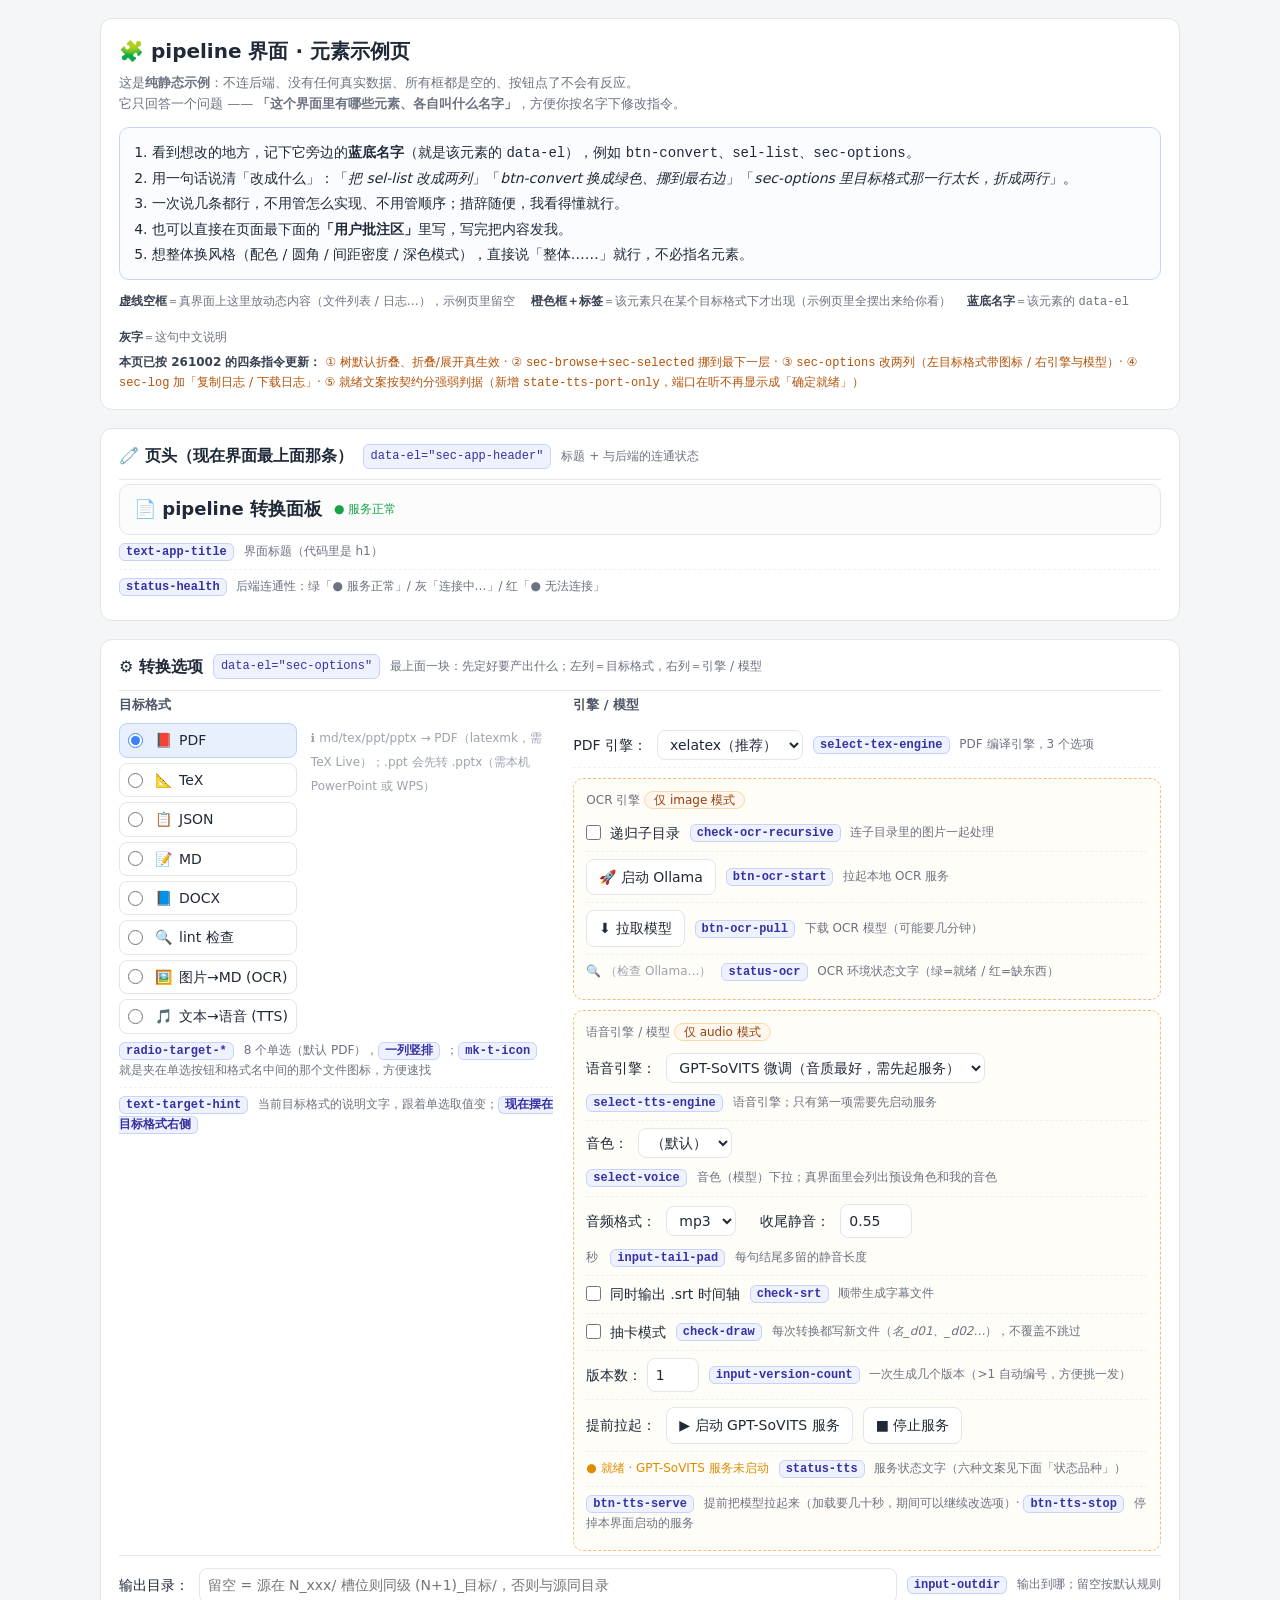
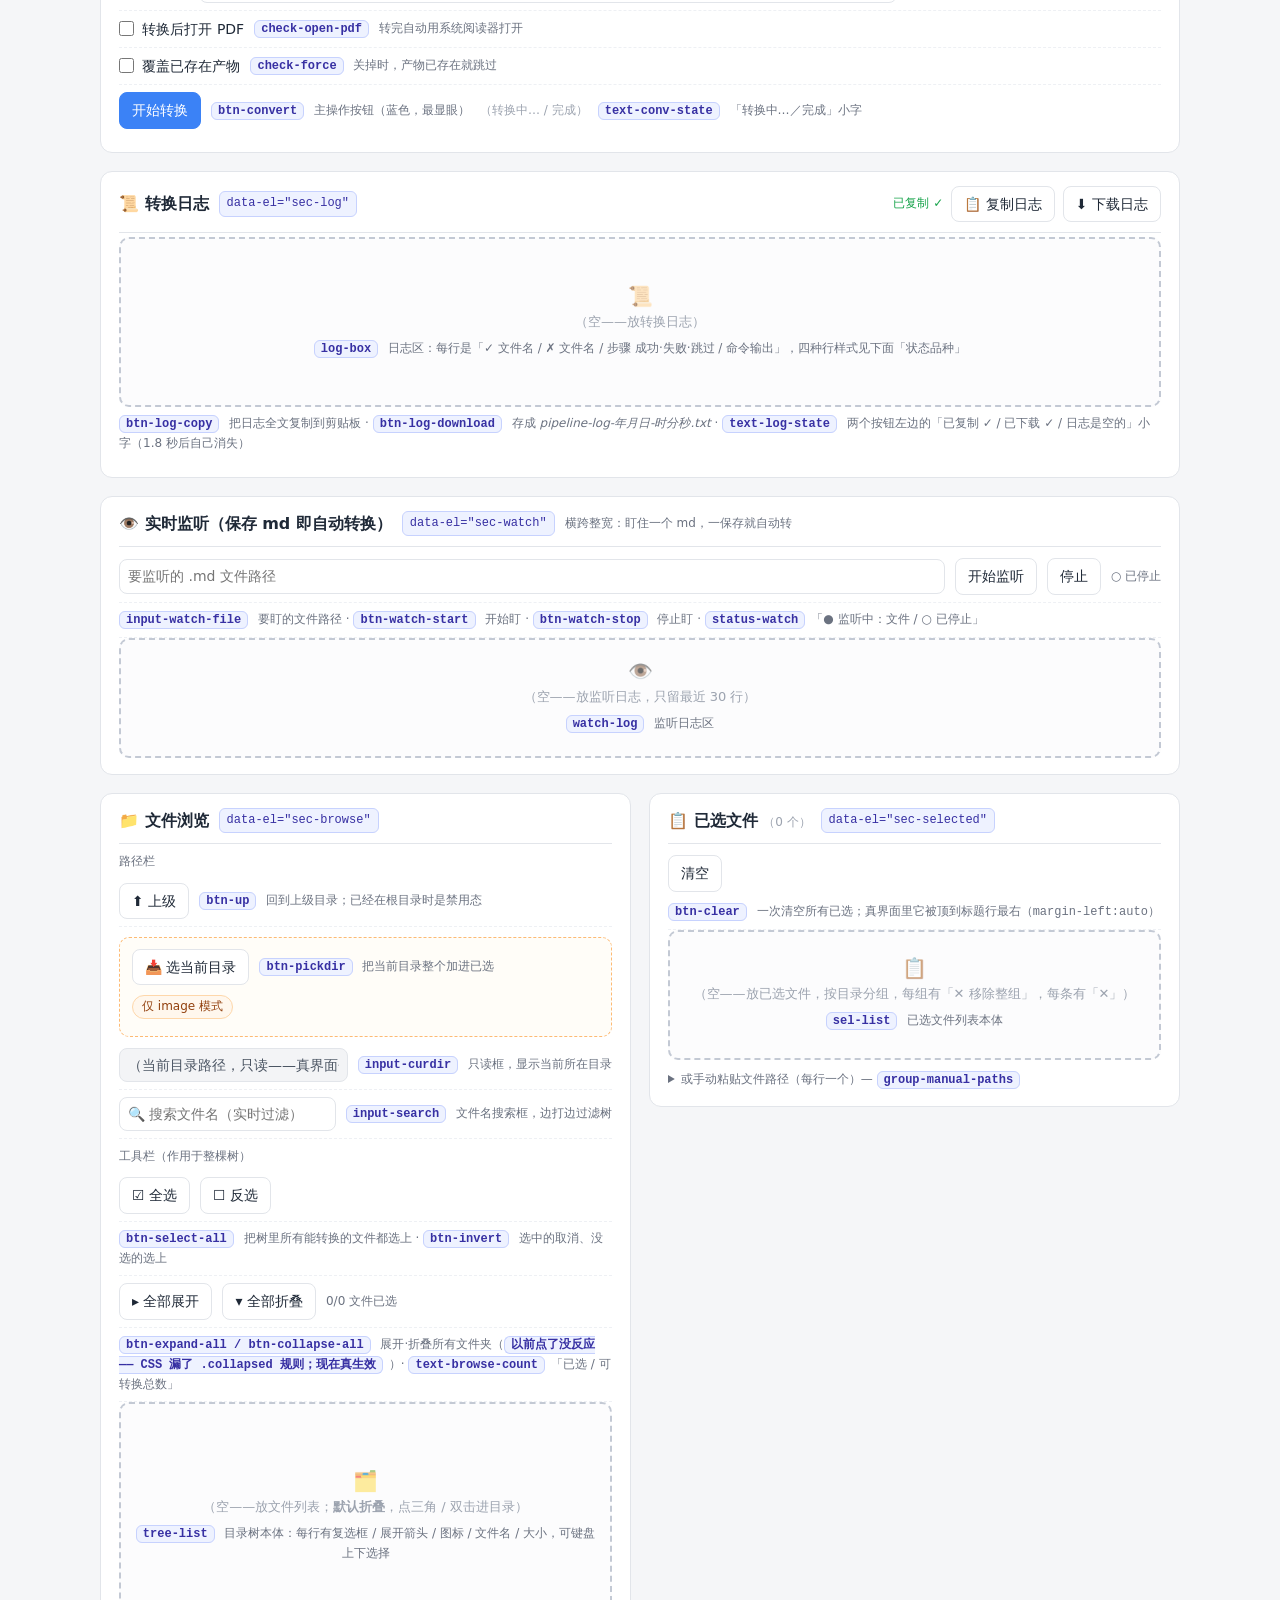
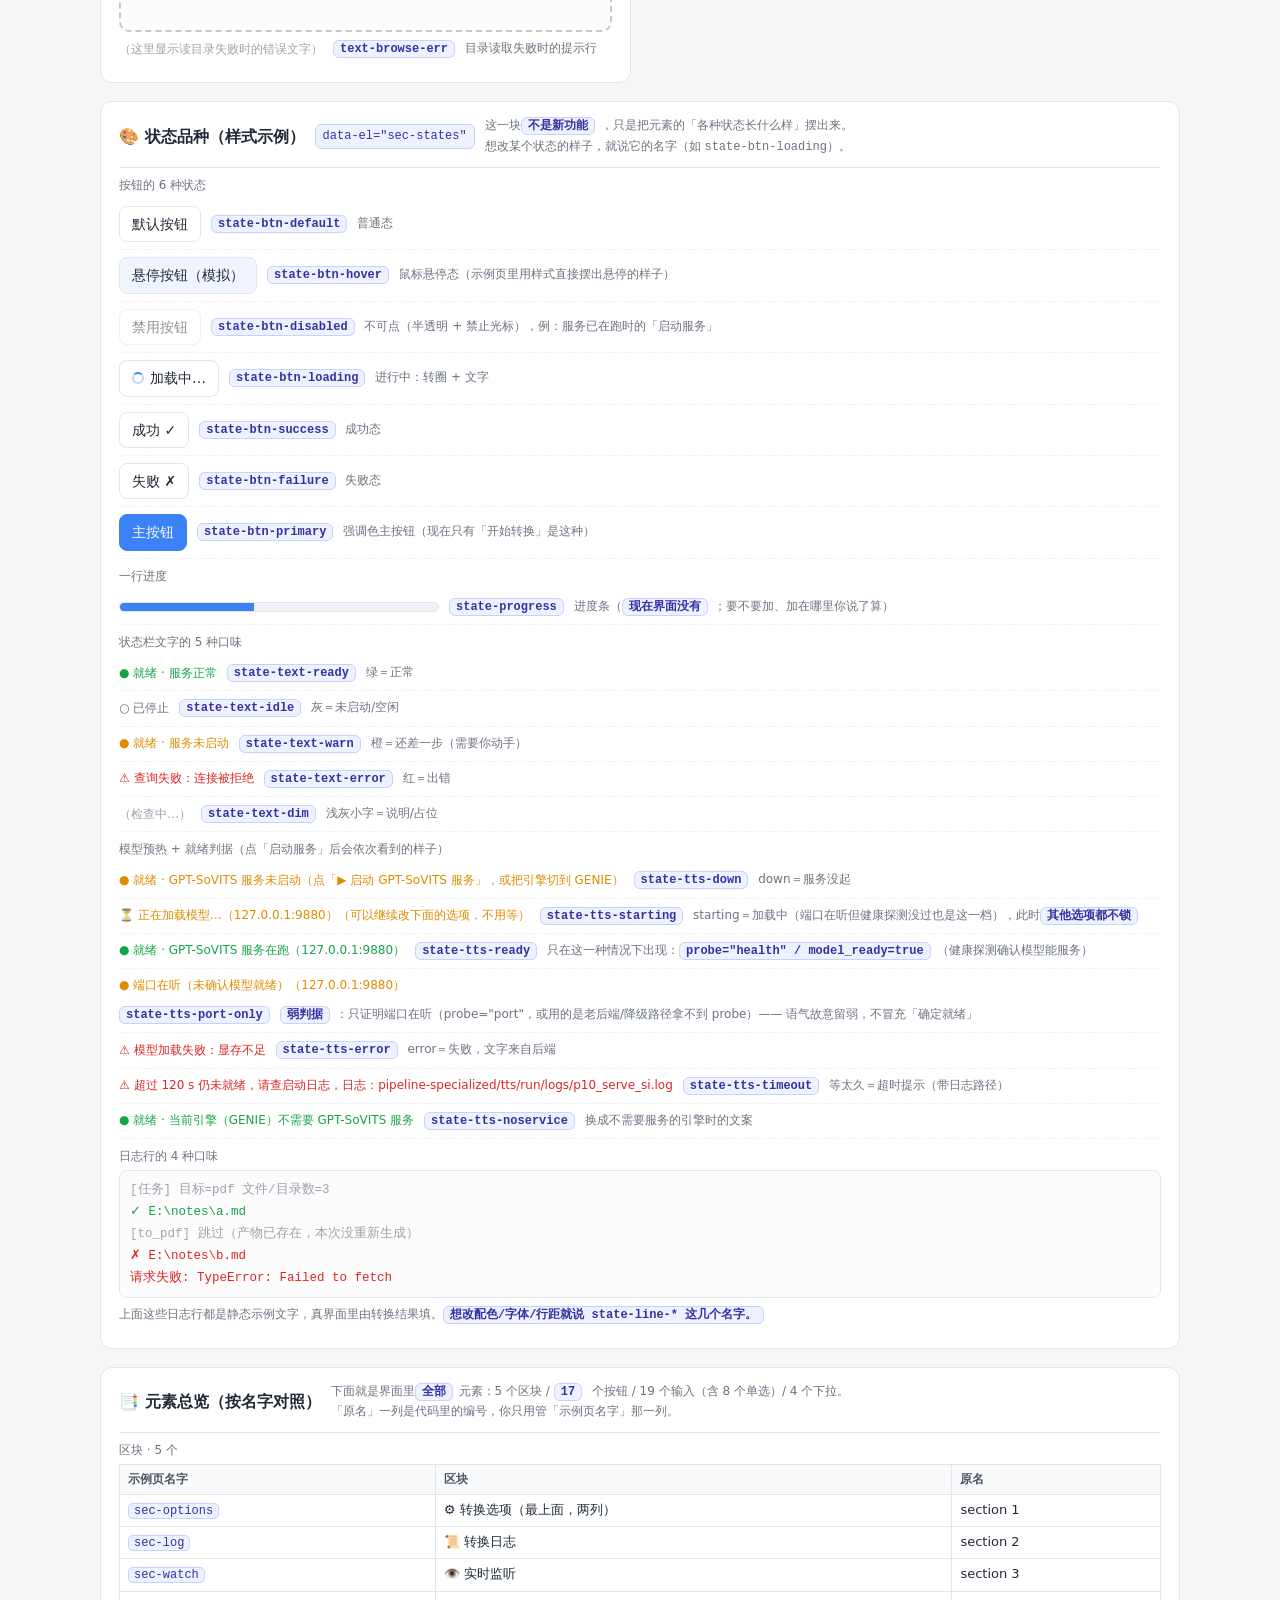
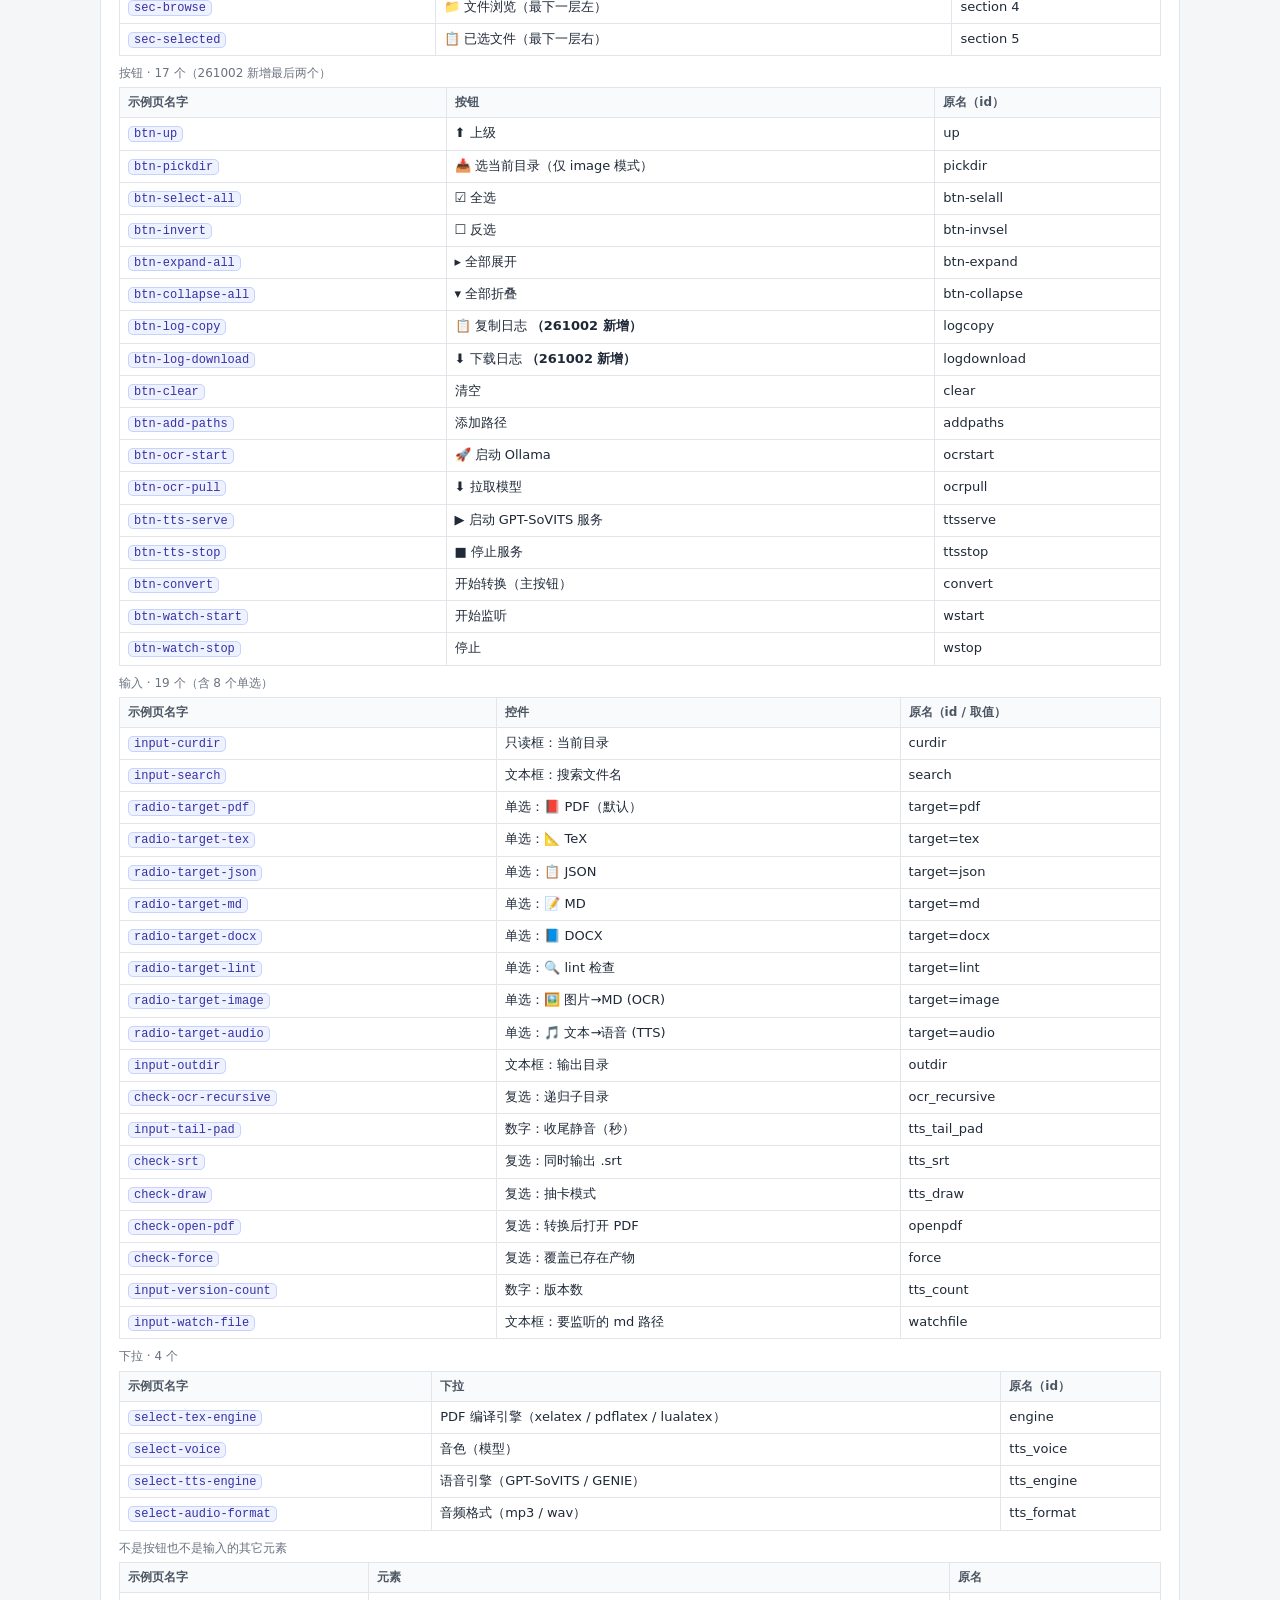
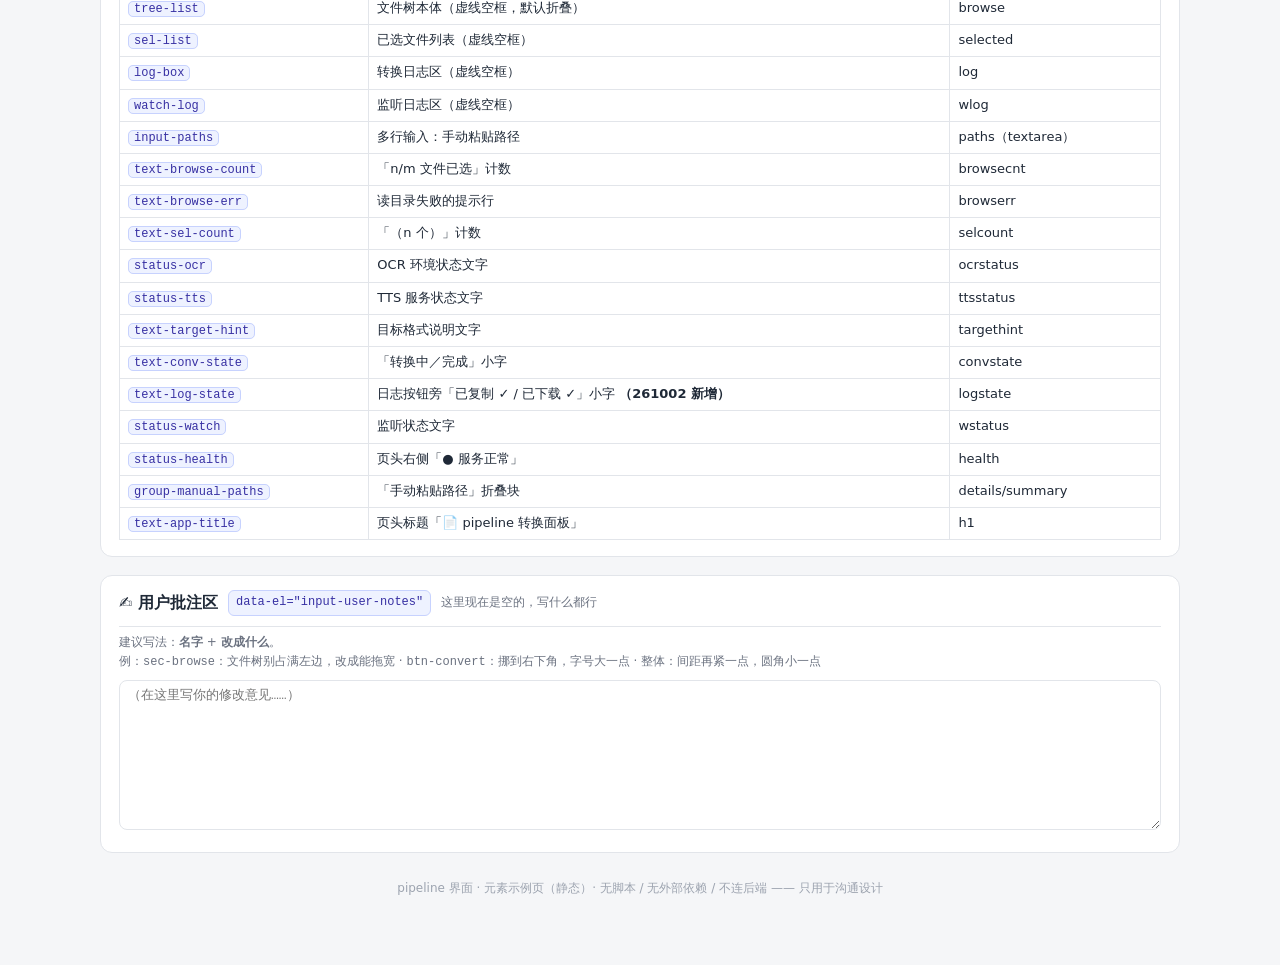
<file: docs/mockup.html>
<!DOCTYPE html>
<html lang="zh">
<head>
<meta charset="utf-8">
<meta name="viewport" content="width=device-width, initial-scale=1">
<title>pipeline 界面 · 元素示例页（静态 · 无功能）</title>
<!-- 纯静态：零脚本、零 CDN、零网络请求，双击本文件即可在浏览器打开 -->
<link rel="stylesheet" href="./mockup.css">
</head>
<body>
<div class="mk-page">

  <!-- ═══════════ 页头：怎么给我下指令 ═══════════ -->
  <header class="mk-top" data-el="sec-howto" data-section="howto" data-demo-section="howto">
    <h1>🧩 pipeline 界面 · 元素示例页</h1>
    <p class="mk-sub">
      这是<b>纯静态示例</b>：不连后端、没有任何真实数据、所有框都是空的、按钮点了不会有反应。<br>
      它只回答一个问题 —— <b>「这个界面里有哪些元素、各自叫什么名字」</b>，方便你按名字下修改指令。
    </p>
    <ol class="mk-howto">
      <li>看到想改的地方，记下它旁边的<b>蓝底名字</b>（就是该元素的 <code>data-el</code>），例如 <code>btn-convert</code>、<code>sel-list</code>、<code>sec-options</code>。</li>
      <li>用一句话说清「改成什么」：「<i>把 sel-list 改成两列</i>」「<i>btn-convert 换成绿色、挪到最右边</i>」「<i>sec-options 里目标格式那一行太长，折成两行</i>」。</li>
      <li>一次说几条都行，不用管怎么实现、不用管顺序；措辞随便，我看得懂就行。</li>
      <li>也可以直接在页面最下面的<b>「用户批注区」</b>里写，写完把内容发我。</li>
      <li>想整体换风格（配色 / 圆角 / 间距密度 / 深色模式），直接说「整体……」就行，不必指名元素。</li>
    </ol>
    <div class="mk-legend">
      <span><b>虚线空框</b>＝真界面上这里放动态内容（文件列表 / 日志…），示例页里留空</span>
      <span><b>橙色框＋标签</b>＝该元素只在某个目标格式下才出现（示例页里全摆出来给你看）</span>
      <span><b>蓝底名字</b>＝该元素的 <code>data-el</code></span>
      <span><b>灰字</b>＝这句中文说明</span>
    </div>
    <div class="mk-legend" style="margin-top:6px">
      <span style="color:#b45309"><b>本页已按 261002 的四条指令更新：</b>
        ① 树默认折叠、折叠/展开真生效 ·
        ② <code>sec-browse</code>+<code>sec-selected</code> 挪到最下一层 ·
        ③ <code>sec-options</code> 改两列（左目标格式带图标 / 右引擎与模型）·
        ④ <code>sec-log</code> 加「复制日志 / 下载日志」·
        ⑤ 就绪文案按契约分强弱判据（新增 <code>state-tts-port-only</code>，端口在听不再显示成「确定就绪」）</span>
    </div>
  </header>

  <!-- ═══════════ 0 页头（生产界面顶部那条） ═══════════ -->
  <section class="mk-card" data-el="sec-app-header" data-section="app-header" data-demo-section="app-header">
    <div class="mk-cardhead">
      <h2>🧷 页头（现在界面最上面那条）</h2>
      <span class="mk-tag">data-el="sec-app-header"</span>
      <span class="mk-anno">标题 + 与后端的连通状态</span>
    </div>
    <div class="mk-prodhead">
      <span class="mk-prodtitle" data-el="text-app-title" data-prod="title">📄 pipeline 转换面板</span>
      <span class="status st-ready" data-el="status-health" data-prod="health">● 服务正常</span>
    </div>
    <div class="mk-row">
      <span class="mk-anno"><b>text-app-title</b> 界面标题（代码里是 h1）</span>
    </div>
    <div class="mk-row">
      <span class="mk-anno"><b>status-health</b> 后端连通性：绿「● 服务正常」/ 灰「连接中…」/ 红「● 无法连接」</span>
    </div>
  </section>

  <!-- ═══════════ 1 / 5 转换选项（两列，放最上面） ═══════════ -->
  <section class="mk-card" data-el="sec-options" data-section="options" data-prod-section="options">
    <div class="mk-cardhead">
      <h2>⚙️ 转换选项</h2>
      <span class="mk-tag">data-el="sec-options"</span>
      <span class="mk-anno">最上面一块：先定好要产出什么；左列＝目标格式，右列＝引擎 / 模型</span>
    </div>

    <div class="mk-opt-cols">
      <!-- 左列：目标格式 -->
      <div class="mk-opt-col">
        <h3 class="mk-col-title">目标格式</h3>
        <!-- 8 个选项一列竖排，说明文字摆在它右侧 -->
        <div class="mk-target-wrap">
          <div class="mk-target-list">
            <label><input type="radio" name="mk-target" data-el="radio-target-pdf" data-prod="target=pdf" checked> <span class="mk-t-icon">📕</span>PDF</label>
            <label><input type="radio" name="mk-target" data-el="radio-target-tex" data-prod="target=tex"> <span class="mk-t-icon">📐</span>TeX</label>
            <label><input type="radio" name="mk-target" data-el="radio-target-json" data-prod="target=json"> <span class="mk-t-icon">📋</span>JSON</label>
            <label><input type="radio" name="mk-target" data-el="radio-target-md" data-prod="target=md"> <span class="mk-t-icon">📝</span>MD</label>
            <label><input type="radio" name="mk-target" data-el="radio-target-docx" data-prod="target=docx"> <span class="mk-t-icon">📘</span>DOCX</label>
            <label><input type="radio" name="mk-target" data-el="radio-target-lint" data-prod="target=lint"> <span class="mk-t-icon">🔍</span>lint 检查</label>
            <label><input type="radio" name="mk-target" data-el="radio-target-image" data-prod="target=image"> <span class="mk-t-icon">🖼️</span>图片→MD (OCR)</label>
            <label><input type="radio" name="mk-target" data-el="radio-target-audio" data-prod="target=audio"> <span class="mk-t-icon">🎵</span>文本→语音 (TTS)</label>
          </div>
          <div class="mk-target-hint">
            <span class="status st-dim" data-el="text-target-hint" data-prod="targethint">ℹ md/tex/ppt/pptx → PDF（latexmk，需 TeX Live）；.ppt 会先转 .pptx（需本机 PowerPoint 或 WPS）</span>
          </div>
        </div>
        <div class="mk-row">
          <span class="mk-anno"><b>radio-target-*</b> 8 个单选（默认 PDF），<b>一列竖排</b>；<b>mk-t-icon</b> 就是夹在单选按钮和格式名中间的那个文件图标，方便速找</span>
        </div>
        <div class="mk-row">
          <span class="mk-anno"><b>text-target-hint</b> 当前目标格式的说明文字，跟着单选取值变；<b>现在摆在目标格式右侧</b></span>
        </div>
      </div>

      <!-- 右列：引擎 / 模型 -->
      <div class="mk-opt-col">
        <h3 class="mk-col-title">引擎 / 模型</h3>
        <div class="mk-row">
          <label for="mk-engine">PDF 引擎：</label>
          <select id="mk-engine" data-el="select-tex-engine" data-prod="engine">
            <option>xelatex（推荐）</option>
            <option>pdflatex</option>
            <option>lualatex</option>
          </select>
          <span class="mk-anno"><b>select-tex-engine</b> PDF 编译引擎，3 个选项</span>
        </div>

        <div class="mk-condbox">
          <p class="mk-cardsub" style="margin-top:8px">OCR 引擎 <span class="mk-cond">仅 image 模式</span></p>
          <div class="mk-row">
            <label><input type="checkbox" data-el="check-ocr-recursive" data-prod="ocr_recursive"> 递归子目录</label>
            <span class="mk-anno"><b>check-ocr-recursive</b> 连子目录里的图片一起处理</span>
          </div>
          <div class="mk-row">
            <button data-el="btn-ocr-start" data-prod="ocrstart">🚀 启动 Ollama</button>
            <span class="mk-anno"><b>btn-ocr-start</b> 拉起本地 OCR 服务</span>
          </div>
          <div class="mk-row">
            <button data-el="btn-ocr-pull" data-prod="ocrpull">⬇ 拉取模型</button>
            <span class="mk-anno"><b>btn-ocr-pull</b> 下载 OCR 模型（可能要几分钟）</span>
          </div>
          <div class="mk-row">
            <span class="status st-dim" data-el="status-ocr" data-prod="ocrstatus">🔍 （检查 Ollama…）</span>
            <span class="mk-anno"><b>status-ocr</b> OCR 环境状态文字（绿=就绪 / 红=缺东西）</span>
          </div>
        </div>

        <div class="mk-condbox">
          <p class="mk-cardsub" style="margin-top:8px">语音引擎 / 模型 <span class="mk-cond">仅 audio 模式</span></p>
          <div class="mk-row">
            <label for="mk-tts-engine">语音引擎：</label>
            <select id="mk-tts-engine" data-el="select-tts-engine" data-prod="tts_engine">
              <option>GPT-SoVITS 微调（音质最好，需先起服务）</option>
              <option>GENIE（纯 CPU，零显存，无需服务）</option>
            </select>
            <span class="mk-anno"><b>select-tts-engine</b> 语音引擎；只有第一项需要先启动服务</span>
          </div>
          <div class="mk-row">
            <label for="mk-tts-voice">音色：</label>
            <select id="mk-tts-voice" data-el="select-voice" data-prod="tts_voice">
              <option>（默认）</option>
            </select>
            <span class="mk-anno"><b>select-voice</b> 音色（模型）下拉；真界面里会列出预设角色和我的音色</span>
          </div>
          <div class="mk-row">
            <label for="mk-tts-format">音频格式：</label>
            <select id="mk-tts-format" data-el="select-audio-format" data-prod="tts_format">
              <option>mp3</option>
              <option>wav</option>
            </select>
            <label for="mk-tail-pad">　收尾静音：</label>
            <input type="number" id="mk-tail-pad" data-el="input-tail-pad" data-prod="tts_tail_pad" step="0.05" min="0" value="0.55" style="width:72px">
            <span class="mk-anno">秒　<b>input-tail-pad</b> 每句结尾多留的静音长度</span>
          </div>
          <div class="mk-row">
            <label><input type="checkbox" data-el="check-srt" data-prod="tts_srt"> 同时输出 .srt 时间轴</label>
            <span class="mk-anno"><b>check-srt</b> 顺带生成字幕文件</span>
          </div>
          <div class="mk-row">
            <label><input type="checkbox" data-el="check-draw" data-prod="tts_draw"> 抽卡模式</label>
            <span class="mk-anno"><b>check-draw</b> 每次转换都写新文件（<i>名_d01、_d02…</i>），不覆盖不跳过</span>
          </div>
          <div class="mk-row">
            <label for="mk-tts-count">版本数： <input type="number" id="mk-tts-count" data-el="input-version-count" data-prod="tts_count" min="1" max="9" value="1" style="width:52px"></label>
            <span class="mk-anno"><b>input-version-count</b> 一次生成几个版本（&gt;1 自动编号，方便挑一发）</span>
          </div>
          <div class="mk-row">
            提前拉起：<button data-el="btn-tts-serve" data-prod="ttsserve">▶ 启动 GPT-SoVITS 服务</button>
            <button data-el="btn-tts-stop" data-prod="ttsstop">■ 停止服务</button>
          </div>
          <div class="mk-row">
            <span class="status st-down" data-el="status-tts" data-prod="ttsstatus">● 就绪 · GPT-SoVITS 服务未启动</span>
            <span class="mk-anno"><b>status-tts</b> 服务状态文字（六种文案见下面「状态品种」）</span>
          </div>
          <div class="mk-row">
            <span class="mk-anno"><b>btn-tts-serve</b> 提前把模型拉起来（加载要几十秒，期间可以继续改选项）· <b>btn-tts-stop</b> 停掉本界面启动的服务</span>
          </div>
        </div>
      </div>
    </div>

    <div class="mk-row" style="border-top:1px solid var(--line);padding-top:12px">
      <label for="mk-outdir">输出目录：</label>
      <input type="text" id="mk-outdir" data-el="input-outdir" data-prod="outdir" placeholder="留空 = 源在 N_xxx/ 槽位则同级 (N+1)_目标/，否则与源同目录" style="flex:1 1 320px;min-width:220px">
      <span class="mk-anno"><b>input-outdir</b> 输出到哪；留空按默认规则</span>
    </div>
    <div class="mk-row">
      <label><input type="checkbox" data-el="check-open-pdf" data-prod="openpdf"> 转换后打开 PDF</label>
      <span class="mk-anno"><b>check-open-pdf</b> 转完自动用系统阅读器打开</span>
    </div>
    <div class="mk-row">
      <label><input type="checkbox" data-el="check-force" data-prod="force"> 覆盖已存在产物</label>
      <span class="mk-anno"><b>check-force</b> 关掉时，产物已存在就跳过</span>
    </div>
    <div class="mk-row">
      <button class="primary" data-el="btn-convert" data-prod="convert">开始转换</button>
      <span class="mk-anno"><b>btn-convert</b> 主操作按钮（蓝色，最显眼）</span>
      <span class="status st-dim" data-el="text-conv-state" data-prod="convstate">（转换中… / 完成）</span>
      <span class="mk-anno"><b>text-conv-state</b> 「转换中…／完成」小字</span>
    </div>
  </section>

  <!-- ═══════════ 2 / 5 转换日志（可复制 / 可下载） ═══════════ -->
  <section class="mk-card" data-el="sec-log" data-section="log" data-prod-section="log">
    <div class="mk-cardhead">
      <h2>📜 转换日志</h2>
      <span class="mk-tag">data-el="sec-log"</span>
      <span class="mk-h2-tools">
        <span class="status st-ready" data-el="text-log-state" data-prod="logstate">已复制 ✓</span>
        <button data-el="btn-log-copy" data-prod="logcopy">📋 复制日志</button>
        <button data-el="btn-log-download" data-prod="logdownload">⬇ 下载日志</button>
      </span>
    </div>
    <div class="mk-ph mk-ph-log" data-el="log-box" data-prod="log">
      <span class="mk-ph-ico">📜</span>
      <span>（空——放转换日志）</span>
      <span class="mk-anno"><b>log-box</b> 日志区：每行是「✓ 文件名 / ✗ 文件名 / 步骤 成功·失败·跳过 / 命令输出」，四种行样式见下面「状态品种」</span>
    </div>
    <div class="mk-row">
      <span class="mk-anno"><b>btn-log-copy</b> 把日志全文复制到剪贴板 · <b>btn-log-download</b> 存成 <i>pipeline-log-年月日-时分秒.txt</i> · <b>text-log-state</b> 两个按钮左边的「已复制 ✓ / 已下载 ✓ / 日志是空的」小字（1.8 秒后自己消失）</span>
    </div>
  </section>

  <!-- ═══════════ 3 / 5 实时监听 ═══════════ -->
  <section class="mk-card" data-el="sec-watch" data-section="watch" data-prod-section="watch">
    <div class="mk-cardhead">
      <h2>👁️ 实时监听（保存 md 即自动转换）</h2>
      <span class="mk-tag">data-el="sec-watch"</span>
      <span class="mk-anno">横跨整宽：盯住一个 md，一保存就自动转</span>
    </div>
    <div class="mk-row">
      <input type="text" id="mk-watchfile" data-el="input-watch-file" data-prod="watchfile" placeholder="要监听的 .md 文件路径" style="flex:1 1 380px">
      <button data-el="btn-watch-start" data-prod="wstart">开始监听</button>
      <button data-el="btn-watch-stop" data-prod="wstop">停止</button>
      <span class="status st-idle" data-el="status-watch" data-prod="wstatus">○ 已停止</span>
    </div>
    <div class="mk-row">
      <span class="mk-anno"><b>input-watch-file</b> 要盯的文件路径 · <b>btn-watch-start</b> 开始盯 · <b>btn-watch-stop</b> 停止盯 · <b>status-watch</b>「● 监听中：文件 / ○ 已停止」</span>
    </div>
    <div class="mk-ph mk-ph-watch" data-el="watch-log" data-prod="wlog">
      <span class="mk-ph-ico">👁️</span>
      <span>（空——放监听日志，只留最近 30 行）</span>
      <span class="mk-anno"><b>watch-log</b> 监听日志区</span>
    </div>
  </section>

  <!-- ═══════════ 4 + 5 / 5 最下一层：文件浏览 | 已选文件 ═══════════ -->
  <div class="mk-two">
    <section class="mk-card" data-el="sec-browse" data-section="browse" data-prod-section="browse">
      <div class="mk-cardhead">
        <h2>📁 文件浏览</h2>
        <span class="mk-tag">data-el="sec-browse"</span>
      </div>
      <p class="mk-cardsub">路径栏</p>
      <div class="mk-row">
        <button data-el="btn-up" data-prod="up">⬆ 上级</button>
        <span class="mk-anno"><b>btn-up</b> 回到上级目录；已经在根目录时是禁用态</span>
      </div>
      <div class="mk-condbox">
        <div class="mk-row">
          <button data-el="btn-pickdir" data-prod="pickdir">📥 选当前目录</button>
          <span class="mk-anno"><b>btn-pickdir</b> 把当前目录整个加进已选</span>
          <span class="mk-cond">仅 image 模式</span>
        </div>
      </div>
      <div class="mk-row">
        <input type="text" id="mk-curdir" data-el="input-curdir" data-prod="curdir" readonly value="（当前目录路径，只读——真界面会填真实路径）" style="flex:1 1 220px">
        <span class="mk-anno"><b>input-curdir</b> 只读框，显示当前所在目录</span>
      </div>
      <div class="mk-row">
        <input type="text" id="mk-search" data-el="input-search" data-prod="search" placeholder="🔍 搜索文件名（实时过滤）" style="flex:1 1 180px">
        <span class="mk-anno"><b>input-search</b> 文件名搜索框，边打边过滤树</span>
      </div>
      <p class="mk-cardsub">工具栏（作用于整棵树）</p>
      <div class="mk-row">
        <button data-el="btn-select-all" data-prod="btn-selall">☑ 全选</button>
        <button data-el="btn-invert" data-prod="btn-invsel">☐ 反选</button>
      </div>
      <div class="mk-row">
        <span class="mk-anno"><b>btn-select-all</b> 把树里所有能转换的文件都选上 · <b>btn-invert</b> 选中的取消、没选的选上</span>
      </div>
      <div class="mk-row">
        <button data-el="btn-expand-all" data-prod="btn-expand">▸ 全部展开</button>
        <button data-el="btn-collapse-all" data-prod="btn-collapse">▾ 全部折叠</button>
        <span class="status st-idle" data-el="text-browse-count" data-prod="browsecnt">0/0 文件已选</span>
      </div>
      <div class="mk-row">
        <span class="mk-anno"><b>btn-expand-all / btn-collapse-all</b> 展开·折叠所有文件夹（<b>以前点了没反应 —— CSS 漏了 .collapsed 规则；现在真生效</b>）· <b>text-browse-count</b>「已选 / 可转换总数」</span>
      </div>
      <div class="mk-ph mk-ph-tree" data-el="tree-list" data-prod="browse">
        <span class="mk-ph-ico">🗂️</span>
        <span>（空——放文件列表；<b>默认折叠</b>，点三角 / 双击进目录）</span>
        <span class="mk-anno"><b>tree-list</b> 目录树本体：每行有复选框 / 展开箭头 / 图标 / 文件名 / 大小，可键盘上下选择</span>
      </div>
      <div class="mk-row">
        <span class="status st-dim" data-el="text-browse-err" data-prod="browserr">（这里显示读目录失败时的错误文字）</span>
        <span class="mk-anno"><b>text-browse-err</b> 目录读取失败时的提示行</span>
      </div>
    </section>

    <section class="mk-card" data-el="sec-selected" data-section="selected" data-prod-section="selected">
      <div class="mk-cardhead">
        <h2>📋 已选文件 <span class="dim" data-el="text-sel-count" data-prod="selcount">（0 个）</span></h2>
        <span class="mk-tag">data-el="sec-selected"</span>
      </div>
      <div class="mk-row">
        <button data-el="btn-clear" data-prod="clear">清空</button>
        <span class="mk-anno"><b>btn-clear</b> 一次清空所有已选；真界面里它被顶到标题行最右（<code>margin-left:auto</code>）</span>
      </div>
      <div class="mk-ph mk-ph-sel" data-el="sel-list" data-prod="selected">
        <span class="mk-ph-ico">📋</span>
        <span>（空——放已选文件，按目录分组，每组有「✕ 移除整组」，每条有「✕」）</span>
        <span class="mk-anno"><b>sel-list</b> 已选文件列表本体</span>
      </div>
      <details style="margin-top:10px">
        <summary class="mk-anno" style="cursor:pointer">或手动粘贴文件路径（每行一个）— <b>group-manual-paths</b></summary>
        <div class="mk-row" style="display:block">
          <textarea id="mk-paths" data-el="input-paths" data-prod="paths" placeholder="E:\notes\note.md（示例页里随便写，不会生效）"></textarea>
          <span class="mk-anno"><b>input-paths</b> 手动粘贴路径的多行输入框（默认折叠在这个三角里）</span>
        </div>
        <div class="mk-row">
          <button data-el="btn-add-paths" data-prod="addpaths">添加路径</button>
          <span class="mk-anno"><b>btn-add-paths</b> 把上面粘贴的路径加进已选</span>
        </div>
      </details>
    </section>
  </div>

  <!-- ═══════════ 附：状态品种（纯样式示例，不算元素清单） ═══════════ -->
  <section class="mk-card" data-el="sec-states" data-section="states" data-demo-section="states">
    <div class="mk-cardhead">
      <h2>🎨 状态品种（样式示例）</h2>
      <span class="mk-tag">data-el="sec-states"</span>
      <span class="mk-anno">这一块<b>不是新功能</b>，只是把元素的「各种状态长什么样」摆出来。<br>想改某个状态的样子，就说它的名字（如 <code>state-btn-loading</code>）。</span>
    </div>

    <p class="mk-cardsub">按钮的 6 种状态</p>
    <div class="mk-row">
      <button data-el="state-btn-default" data-demo="1">默认按钮</button>
      <span class="mk-anno"><b>state-btn-default</b> 普通态</span>
    </div>
    <div class="mk-row">
      <button class="mk-demo-hover" data-el="state-btn-hover" data-demo="1">悬停按钮（模拟）</button>
      <span class="mk-anno"><b>state-btn-hover</b> 鼠标悬停态（示例页里用样式直接摆出悬停的样子）</span>
    </div>
    <div class="mk-row">
      <button disabled data-el="state-btn-disabled" data-demo="1">禁用按钮</button>
      <span class="mk-anno"><b>state-btn-disabled</b> 不可点（半透明 + 禁止光标），例：服务已在跑时的「启动服务」</span>
    </div>
    <div class="mk-row">
      <button data-el="state-btn-loading" data-demo="1"><span class="mk-spin"></span>加载中…</button>
      <span class="mk-anno"><b>state-btn-loading</b> 进行中：转圈 + 文字</span>
    </div>
    <div class="mk-row">
      <button data-el="state-btn-success" data-demo="1">成功 ✓</button>
      <span class="mk-anno"><b>state-btn-success</b> 成功态</span>
    </div>
    <div class="mk-row">
      <button data-el="state-btn-failure" data-demo="1">失败 ✗</button>
      <span class="mk-anno"><b>state-btn-failure</b> 失败态</span>
    </div>
    <div class="mk-row">
      <button class="primary" data-el="state-btn-primary" data-demo="1">主按钮</button>
      <span class="mk-anno"><b>state-btn-primary</b> 强调色主按钮（现在只有「开始转换」是这种）</span>
    </div>

    <p class="mk-cardsub">一行进度</p>
    <div class="mk-row">
      <span class="mk-progress" data-el="state-progress" data-demo="1"><i></i></span>
      <span class="mk-anno"><b>state-progress</b> 进度条（<b>现在界面没有</b>；要不要加、加在哪里你说了算）</span>
    </div>

    <p class="mk-cardsub">状态栏文字的 5 种口味</p>
    <div class="mk-row">
      <span class="status st-ready" data-el="state-text-ready" data-demo="1">● 就绪 · 服务正常</span>
      <span class="mk-anno"><b>state-text-ready</b> 绿＝正常</span>
    </div>
    <div class="mk-row">
      <span class="status st-idle" data-el="state-text-idle" data-demo="1">○ 已停止</span>
      <span class="mk-anno"><b>state-text-idle</b> 灰＝未启动/空闲</span>
    </div>
    <div class="mk-row">
      <span class="status st-down" data-el="state-text-warn" data-demo="1">● 就绪 · 服务未启动</span>
      <span class="mk-anno"><b>state-text-warn</b> 橙＝还差一步（需要你动手）</span>
    </div>
    <div class="mk-row">
      <span class="status st-error" data-el="state-text-error" data-demo="1">⚠ 查询失败：连接被拒绝</span>
      <span class="mk-anno"><b>state-text-error</b> 红＝出错</span>
    </div>
    <div class="mk-row">
      <span class="status st-dim" data-el="state-text-dim" data-demo="1">（检查中…）</span>
      <span class="mk-anno"><b>state-text-dim</b> 浅灰小字＝说明/占位</span>
    </div>

    <p class="mk-cardsub">模型预热 + 就绪判据（点「启动服务」后会依次看到的样子）</p>
    <div class="mk-row">
      <span class="status st-down" data-el="state-tts-down" data-demo="1">● 就绪 · GPT-SoVITS 服务未启动（点「▶ 启动 GPT-SoVITS 服务」，或把引擎切到 GENIE）</span>
      <span class="mk-anno"><b>state-tts-down</b> down＝服务没起</span>
    </div>
    <div class="mk-row">
      <span class="status st-starting" data-el="state-tts-starting" data-demo="1">⏳ 正在加载模型…（127.0.0.1:9880）（可以继续改下面的选项，不用等）</span>
      <span class="mk-anno"><b>state-tts-starting</b> starting＝加载中（端口在听但健康探测没过也是这一档），此时<b>其他选项都不锁</b></span>
    </div>
    <div class="mk-row">
      <span class="status st-ready" data-el="state-tts-ready" data-demo="1">● 就绪 · GPT-SoVITS 服务在跑（127.0.0.1:9880）</span>
      <span class="mk-anno"><b>state-tts-ready</b> 只在这一种情况下出现：<b>probe="health" / model_ready=true</b>（健康探测确认模型能服务）</span>
    </div>
    <div class="mk-row">
      <span class="status st-down" data-el="state-tts-port-only" data-demo="1">● 端口在听（未确认模型就绪）（127.0.0.1:9880）</span>
      <span class="mk-anno"><b>state-tts-port-only</b> <b>弱判据</b>：只证明端口在听（probe="port"，或用的是老后端/降级路径拿不到 probe）—— 语气故意留弱，不冒充「确定就绪」</span>
    </div>
    <div class="mk-row">
      <span class="status st-error" data-el="state-tts-error" data-demo="1">⚠ 模型加载失败：显存不足</span>
      <span class="mk-anno"><b>state-tts-error</b> error＝失败，文字来自后端</span>
    </div>
    <div class="mk-row">
      <span class="status st-error" data-el="state-tts-timeout" data-demo="1">⚠ 超过 120 s 仍未就绪，请查启动日志，日志：pipeline-specialized/tts/run/logs/p10_serve_si.log</span>
      <span class="mk-anno"><b>state-tts-timeout</b> 等太久＝超时提示（带日志路径）</span>
    </div>
    <div class="mk-row">
      <span class="status st-ready" data-el="state-tts-noservice" data-demo="1">● 就绪 · 当前引擎（GENIE）不需要 GPT-SoVITS 服务</span>
      <span class="mk-anno"><b>state-tts-noservice</b> 换成不需要服务的引擎时的文案</span>
    </div>

    <p class="mk-cardsub">日志行的 4 种口味</p>
    <div class="mk-logbox">
      <div class="mk-line dim" data-el="state-line-step" data-demo="1">[任务] 目标=pdf 文件/目录数=3</div>
      <div class="mk-line ok" data-el="state-line-ok" data-demo="1">✓ E:\notes\a.md</div>
      <div class="mk-line dim" data-el="state-line-skip" data-demo="1">   [to_pdf] 跳过（产物已存在，本次没重新生成）</div>
      <div class="mk-line err" data-el="state-line-err" data-demo="1">✗ E:\notes\b.md</div>
      <div class="mk-line err" data-el="state-line-reqfail" data-demo="1">请求失败: TypeError: Failed to fetch</div>
    </div>
    <div class="mk-row">
      <span class="mk-anno">上面这些日志行都是静态示例文字，真界面里由转换结果填。<b>想改配色/字体/行距就说 state-line-* 这几个名字。</b></span>
    </div>
  </section>

  <!-- ═══════════ 元素总览表（对照用） ═══════════ -->
  <section class="mk-card" data-el="sec-inventory" data-section="inventory" data-demo-section="inventory">
    <div class="mk-cardhead">
      <h2>📑 元素总览（按名字对照）</h2>
      <span class="mk-anno">下面就是界面里<b>全部</b>元素：5 个区块 / <b>17</b> 个按钮 / 19 个输入（含 8 个单选）/ 4 个下拉。<br>「原名」一列是代码里的编号，你只用管「示例页名字」那一列。</span>
    </div>

    <p class="mk-cardsub">区块 · 5 个</p>
    <table class="mk-table">
      <tr><th>示例页名字</th><th>区块</th><th>原名</th></tr>
      <tr><td><code>sec-options</code></td><td>⚙️ 转换选项（最上面，两列）</td><td>section 1</td></tr>
      <tr><td><code>sec-log</code></td><td>📜 转换日志</td><td>section 2</td></tr>
      <tr><td><code>sec-watch</code></td><td>👁️ 实时监听</td><td>section 3</td></tr>
      <tr><td><code>sec-browse</code></td><td>📁 文件浏览（最下一层左）</td><td>section 4</td></tr>
      <tr><td><code>sec-selected</code></td><td>📋 已选文件（最下一层右）</td><td>section 5</td></tr>
    </table>

    <p class="mk-cardsub">按钮 · 17 个（261002 新增最后两个）</p>
    <table class="mk-table">
      <tr><th>示例页名字</th><th>按钮</th><th>原名（id）</th></tr>
      <tr><td><code>btn-up</code></td><td>⬆ 上级</td><td>up</td></tr>
      <tr><td><code>btn-pickdir</code></td><td>📥 选当前目录（仅 image 模式）</td><td>pickdir</td></tr>
      <tr><td><code>btn-select-all</code></td><td>☑ 全选</td><td>btn-selall</td></tr>
      <tr><td><code>btn-invert</code></td><td>☐ 反选</td><td>btn-invsel</td></tr>
      <tr><td><code>btn-expand-all</code></td><td>▸ 全部展开</td><td>btn-expand</td></tr>
      <tr><td><code>btn-collapse-all</code></td><td>▾ 全部折叠</td><td>btn-collapse</td></tr>
      <tr><td><code>btn-log-copy</code></td><td>📋 复制日志 <b>（261002 新增）</b></td><td>logcopy</td></tr>
      <tr><td><code>btn-log-download</code></td><td>⬇ 下载日志 <b>（261002 新增）</b></td><td>logdownload</td></tr>
      <tr><td><code>btn-clear</code></td><td>清空</td><td>clear</td></tr>
      <tr><td><code>btn-add-paths</code></td><td>添加路径</td><td>addpaths</td></tr>
      <tr><td><code>btn-ocr-start</code></td><td>🚀 启动 Ollama</td><td>ocrstart</td></tr>
      <tr><td><code>btn-ocr-pull</code></td><td>⬇ 拉取模型</td><td>ocrpull</td></tr>
      <tr><td><code>btn-tts-serve</code></td><td>▶ 启动 GPT-SoVITS 服务</td><td>ttsserve</td></tr>
      <tr><td><code>btn-tts-stop</code></td><td>■ 停止服务</td><td>ttsstop</td></tr>
      <tr><td><code>btn-convert</code></td><td>开始转换（主按钮）</td><td>convert</td></tr>
      <tr><td><code>btn-watch-start</code></td><td>开始监听</td><td>wstart</td></tr>
      <tr><td><code>btn-watch-stop</code></td><td>停止</td><td>wstop</td></tr>
    </table>

    <p class="mk-cardsub">输入 · 19 个（含 8 个单选）</p>
    <table class="mk-table">
      <tr><th>示例页名字</th><th>控件</th><th>原名（id / 取值）</th></tr>
      <tr><td><code>input-curdir</code></td><td>只读框：当前目录</td><td>curdir</td></tr>
      <tr><td><code>input-search</code></td><td>文本框：搜索文件名</td><td>search</td></tr>
      <tr><td><code>radio-target-pdf</code></td><td>单选：📕 PDF（默认）</td><td>target=pdf</td></tr>
      <tr><td><code>radio-target-tex</code></td><td>单选：📐 TeX</td><td>target=tex</td></tr>
      <tr><td><code>radio-target-json</code></td><td>单选：📋 JSON</td><td>target=json</td></tr>
      <tr><td><code>radio-target-md</code></td><td>单选：📝 MD</td><td>target=md</td></tr>
      <tr><td><code>radio-target-docx</code></td><td>单选：📘 DOCX</td><td>target=docx</td></tr>
      <tr><td><code>radio-target-lint</code></td><td>单选：🔍 lint 检查</td><td>target=lint</td></tr>
      <tr><td><code>radio-target-image</code></td><td>单选：🖼️ 图片→MD (OCR)</td><td>target=image</td></tr>
      <tr><td><code>radio-target-audio</code></td><td>单选：🎵 文本→语音 (TTS)</td><td>target=audio</td></tr>
      <tr><td><code>input-outdir</code></td><td>文本框：输出目录</td><td>outdir</td></tr>
      <tr><td><code>check-ocr-recursive</code></td><td>复选：递归子目录</td><td>ocr_recursive</td></tr>
      <tr><td><code>input-tail-pad</code></td><td>数字：收尾静音（秒）</td><td>tts_tail_pad</td></tr>
      <tr><td><code>check-srt</code></td><td>复选：同时输出 .srt</td><td>tts_srt</td></tr>
      <tr><td><code>check-draw</code></td><td>复选：抽卡模式</td><td>tts_draw</td></tr>
      <tr><td><code>check-open-pdf</code></td><td>复选：转换后打开 PDF</td><td>openpdf</td></tr>
      <tr><td><code>check-force</code></td><td>复选：覆盖已存在产物</td><td>force</td></tr>
      <tr><td><code>input-version-count</code></td><td>数字：版本数</td><td>tts_count</td></tr>
      <tr><td><code>input-watch-file</code></td><td>文本框：要监听的 md 路径</td><td>watchfile</td></tr>
    </table>

    <p class="mk-cardsub">下拉 · 4 个</p>
    <table class="mk-table">
      <tr><th>示例页名字</th><th>下拉</th><th>原名（id）</th></tr>
      <tr><td><code>select-tex-engine</code></td><td>PDF 编译引擎（xelatex / pdflatex / lualatex）</td><td>engine</td></tr>
      <tr><td><code>select-voice</code></td><td>音色（模型）</td><td>tts_voice</td></tr>
      <tr><td><code>select-tts-engine</code></td><td>语音引擎（GPT-SoVITS / GENIE）</td><td>tts_engine</td></tr>
      <tr><td><code>select-audio-format</code></td><td>音频格式（mp3 / wav）</td><td>tts_format</td></tr>
    </table>

    <p class="mk-cardsub">不是按钮也不是输入的其它元素</p>
    <table class="mk-table">
      <tr><th>示例页名字</th><th>元素</th><th>原名</th></tr>
      <tr><td><code>tree-list</code></td><td>文件树本体（虚线空框，默认折叠）</td><td>browse</td></tr>
      <tr><td><code>sel-list</code></td><td>已选文件列表（虚线空框）</td><td>selected</td></tr>
      <tr><td><code>log-box</code></td><td>转换日志区（虚线空框）</td><td>log</td></tr>
      <tr><td><code>watch-log</code></td><td>监听日志区（虚线空框）</td><td>wlog</td></tr>
      <tr><td><code>input-paths</code></td><td>多行输入：手动粘贴路径</td><td>paths（textarea）</td></tr>
      <tr><td><code>text-browse-count</code></td><td>「n/m 文件已选」计数</td><td>browsecnt</td></tr>
      <tr><td><code>text-browse-err</code></td><td>读目录失败的提示行</td><td>browserr</td></tr>
      <tr><td><code>text-sel-count</code></td><td>「（n 个）」计数</td><td>selcount</td></tr>
      <tr><td><code>status-ocr</code></td><td>OCR 环境状态文字</td><td>ocrstatus</td></tr>
      <tr><td><code>status-tts</code></td><td>TTS 服务状态文字</td><td>ttsstatus</td></tr>
      <tr><td><code>text-target-hint</code></td><td>目标格式说明文字</td><td>targethint</td></tr>
      <tr><td><code>text-conv-state</code></td><td>「转换中／完成」小字</td><td>convstate</td></tr>
      <tr><td><code>text-log-state</code></td><td>日志按钮旁「已复制 ✓ / 已下载 ✓」小字 <b>（261002 新增）</b></td><td>logstate</td></tr>
      <tr><td><code>status-watch</code></td><td>监听状态文字</td><td>wstatus</td></tr>
      <tr><td><code>status-health</code></td><td>页头右侧「● 服务正常」</td><td>health</td></tr>
      <tr><td><code>group-manual-paths</code></td><td>「手动粘贴路径」折叠块</td><td>details/summary</td></tr>
      <tr><td><code>text-app-title</code></td><td>页头标题「📄 pipeline 转换面板」</td><td>h1</td></tr>
    </table>
  </section>

  <!-- ═══════════ 用户批注区 ═══════════ -->
  <section class="mk-card" data-el="sec-notes" data-section="notes" data-demo-section="notes">
    <div class="mk-cardhead">
      <h2>✍️ 用户批注区</h2>
      <span class="mk-tag">data-el="input-user-notes"</span>
      <span class="mk-anno">这里现在是空的，写什么都行</span>
    </div>
    <p class="mk-notes-hint">
      建议写法：<b>名字</b> + <b>改成什么</b>。<br>
      例：<code>sec-browse：文件树别占满左边，改成能拖宽</code> ·
      <code>btn-convert：挪到右下角，字号大一点</code> ·
      <code>整体：间距再紧一点，圆角小一点</code>
    </p>
    <textarea class="mk-ph-notes" data-el="input-user-notes" placeholder="（在这里写你的修改意见……）"></textarea>
  </section>

  <p class="mk-foot">pipeline 界面 · 元素示例页（静态）· 无脚本 / 无外部依赖 / 不连后端 —— 只用于沟通设计</p>
</div>
</body>
</html>
</file>
<file: docs/mockup.css>
/* ════════════════════════════════════════════════════════════════════
   pipeline 界面 · 元素示例页（静态）的样式
   —— 只服务于 docs/mockup.html：把「界面里有哪些元素、各自什么状态」摆清楚，
      方便按 data-el 名字下设计指令。这套样式不是最终设计，也不影响 gui/static/app.css。
   零外部依赖：没有一个 @import / url(http...) / 字体文件，双击本地打开即可。
   ════════════════════════════════════════════════════════════════════ */

:root{
  --bg:#f5f6f8; --card:#fff; --line:#e2e5ea; --accent:#3b82f6;
  --ok:#16a34a; --err:#dc2626; --warn:#e08b00; --muted:#9ca3af;
  --sel-bg:#e8f0fe; --hover-bg:#f0f4ff; --focus:#b6d4fe;
  --dash:#c3c9d4; --chip:#eef2ff; --chip-line:#c7d2fe; --chip-fg:#3730a3;
}
*{box-sizing:border-box;}
body{margin:0;background:var(--bg);color:#1f2937;
     font:14px/1.6 "Microsoft YaHei",system-ui,-apple-system,"Segoe UI",sans-serif;}
.mk-page{max-width:1120px;margin:0 auto;padding:0 20px 60px;}

/* ── 页头：说明 + 怎么下指令 ── */
.mk-top{background:var(--card);border:1px solid var(--line);border-radius:12px;
        padding:16px 18px;margin:18px 0;}
.mk-top h1{margin:0 0 6px;font-size:20px;}
.mk-top .mk-sub{color:#6b7280;font-size:13px;margin:0 0 12px;}
.mk-howto{background:#fbfcff;border:1px solid var(--chip-line);border-radius:10px;padding:10px 14px 10px 32px;margin:0 0 12px;}
.mk-howto li{margin:3px 0;}
.mk-legend{display:flex;gap:16px;flex-wrap:wrap;font-size:12px;color:#6b7280;}
.mk-legend b{color:#374151;}

/* ── 卡片与卡片头 ── */
.mk-card{background:var(--card);border:1px solid var(--line);border-radius:12px;
         padding:14px 18px 16px;margin:0 0 18px;}
.mk-cardhead{display:flex;align-items:center;gap:10px;flex-wrap:wrap;
             margin:0 0 4px;padding-bottom:10px;border-bottom:1px solid var(--line);}
.mk-cardhead h2{margin:0;font-size:16px;}
.mk-cardsub{color:#6b7280;font-size:12px;margin:8px 0 4px;}

/* ── 标注：名字 chip + 中文说明 ── */
.mk-row{display:flex;align-items:center;gap:10px;flex-wrap:wrap;
        padding:7px 0;border-bottom:1px dashed #eef0f4;}
.mk-row:last-child{border-bottom:none;}
.mk-anno{font-size:12px;color:#6b7280;}
.mk-anno b{font-family:Consolas,"Courier New",monospace;font-weight:600;
           background:var(--chip);border:1px solid var(--chip-line);color:var(--chip-fg);
           border-radius:6px;padding:1px 6px;margin-right:6px;}
.mk-tag{font-family:Consolas,"Courier New",monospace;font-size:12px;
        background:var(--chip);border:1px solid var(--chip-line);color:var(--chip-fg);
        border-radius:6px;padding:2px 7px;}
.mk-cond{font-size:12px;color:#92400e;background:#fff7ed;border:1px solid #fed7aa;
         border-radius:999px;padding:1px 9px;white-space:nowrap;}
.mk-condbox{border:1px dashed #fdba74;border-radius:10px;padding:4px 12px 10px;margin:10px 0 4px;background:#fffdf8;}

/* ── 转换选项两列：左目标格式（带图标）/ 右引擎与模型 ── */
.mk-opt-cols{display:grid;grid-template-columns:minmax(0,0.85fr) minmax(0,1.15fr);gap:20px;}
.mk-opt-col{min-width:0;}
.mk-col-title{margin:0 0 8px;font-size:13px;font-weight:600;color:#4b5563;}
/* ── 8 个目标格式一列竖排；说明文字摆它右侧 ── */
.mk-target-wrap{display:grid;grid-template-columns:auto minmax(0,1fr);gap:14px;align-items:start;}
.mk-target-hint{min-width:0;padding-top:3px;line-height:1.7;}
.mk-target-list{display:grid;grid-template-columns:minmax(0,1fr);gap:5px;}
.mk-target-list label{display:flex;align-items:center;gap:6px;padding:5px 8px;cursor:pointer;
                      border:1px solid var(--line);border-radius:8px;background:#fff;}
.mk-target-list label:hover{background:var(--hover-bg);}
.mk-target-list label:has(input:checked){background:var(--sel-bg);border-color:var(--focus);}
.mk-t-icon{width:20px;text-align:center;flex:none;}

/* ── 日志卡右上角工具按钮 / 最下一层并排的两块 ── */
.mk-h2-tools{margin-left:auto;display:flex;align-items:center;gap:8px;}
.mk-h2-tools .mk-anno{min-width:56px;text-align:right;}
.mk-push-right{margin-left:auto;}
.mk-two{display:grid;grid-template-columns:minmax(0,1fr) minmax(0,1fr);gap:18px;align-items:start;}
@media (max-width: 900px){ .mk-opt-cols,.mk-target-list,.mk-two{grid-template-columns:1fr;} .mk-target-wrap{grid-template-columns:1fr;} }

/* ── 生产界面的页头（示例页里照着摆一条） ── */
.mk-prodhead{display:flex;align-items:center;gap:12px;flex-wrap:wrap;
             border:1px solid var(--line);border-radius:10px;padding:10px 14px;background:#fcfcfd;}
.mk-prodtitle{font-size:18px;font-weight:700;}

/* ── 占位空框：真正界面这里是动态内容 ── */
.mk-ph{border:2px dashed var(--dash);border-radius:10px;background:#fcfcfd;
       display:flex;flex-direction:column;align-items:center;justify-content:center;
       gap:6px;color:var(--muted);font-size:13px;text-align:center;padding:10px;}
.mk-ph .mk-ph-ico{font-size:20px;opacity:.65;}
.mk-ph-tree{height:230px;}
.mk-ph-sel{height:130px;}
.mk-ph-log{height:170px;}
.mk-ph-notes{height:150px;}
.mk-ph-watch{height:120px;}

/* ── 表单控件（照现在界面的样子给一套完整样式） ── */
button{font:inherit;padding:6px 12px;border:1px solid var(--line);border-radius:8px;
       background:#fff;cursor:pointer;color:#1f2937;}
button:hover{background:var(--hover-bg);}
button.primary{background:var(--accent);border-color:var(--accent);color:#fff;}
button.primary:hover{filter:brightness(1.05);}
button:disabled{opacity:.5;cursor:not-allowed;}
input[type=text],input[type=number],select,textarea{
  font:inherit;padding:5px 8px;border:1px solid var(--line);border-radius:8px;background:#fff;color:#1f2937;}
input[type=text]:focus,input[type=number]:focus,select:focus,textarea:focus{
  outline:2px solid var(--focus);outline-offset:0;border-color:var(--focus);}
input[readonly]{background:#f3f4f6;color:#4b5563;}
textarea{width:100%;resize:vertical;font-family:Consolas,"Courier New",monospace;font-size:13px;}
input[type=radio],input[type=checkbox]{accent-color:var(--accent);width:15px;height:15px;margin:0 4px 0 0;vertical-align:-2px;}
label{white-space:nowrap;}

/* ── 文件树 / 已选列表：示例页里是空框，这里只给框内文字排版 ── */
.mk-ph-tree .mk-ph-ico,.mk-ph-sel .mk-ph-ico,.mk-ph-log .mk-ph-ico,.mk-ph-watch .mk-ph-ico{line-height:1;}

/* ── 状态栏 / 提示行 / 日志行 ── */
.dim{color:var(--muted);font-size:12px;font-weight:400;}
.status{font-size:12px;}
.st-down{color:var(--warn);}
.st-starting{color:var(--warn);}
.st-ready{color:var(--ok);}
.st-error{color:var(--err);}
.st-idle{color:#6b7280;}
.st-dim{color:var(--muted);}
.mk-line{font-family:Consolas,"Courier New",monospace;font-size:12.5px;padding:1px 0;}
.mk-line.ok{color:var(--ok);}
.mk-line.err{color:var(--err);}
.mk-line.dim{color:var(--muted);}
.mk-logbox{border:1px solid var(--line);border-radius:8px;background:#fcfcfd;padding:8px 10px;}

/* ── 状态品种（纯样式示例，不是真功能） ── */
.mk-demo-hover{background:var(--hover-bg);}          /* 模拟 :hover 的样子 */
.mk-spin{display:inline-block;width:12px;height:12px;margin-right:6px;vertical-align:-1px;
         border:2px solid #c7d2fe;border-top-color:var(--accent);border-radius:50%;
         animation:mk-rotate 900ms linear infinite;}
@keyframes mk-rotate{to{transform:rotate(360deg);}}
.mk-progress{height:10px;border-radius:999px;background:#eef1f6;border:1px solid var(--line);
             overflow:hidden;width:320px;}
.mk-progress > i{display:block;height:100%;width:42%;background:var(--accent);}

/* ── 元素总览表 ── */
.mk-table{width:100%;border-collapse:collapse;font-size:13px;}
.mk-table th,.mk-table td{border:1px solid var(--line);padding:5px 8px;text-align:left;vertical-align:top;}
.mk-table th{background:#f9fafb;font-size:12px;color:#4b5563;}
.mk-table code{font-family:Consolas,"Courier New",monospace;font-size:12px;
               background:var(--chip);border:1px solid var(--chip-line);color:var(--chip-fg);
               border-radius:5px;padding:0 5px;}

/* ── 用户批注区 ── */
.mk-notes-hint{font-size:12px;color:#6b7280;margin:6px 0 8px;}
.mk-foot{color:var(--muted);font-size:12px;text-align:center;padding:8px 0 0;}
</file>
